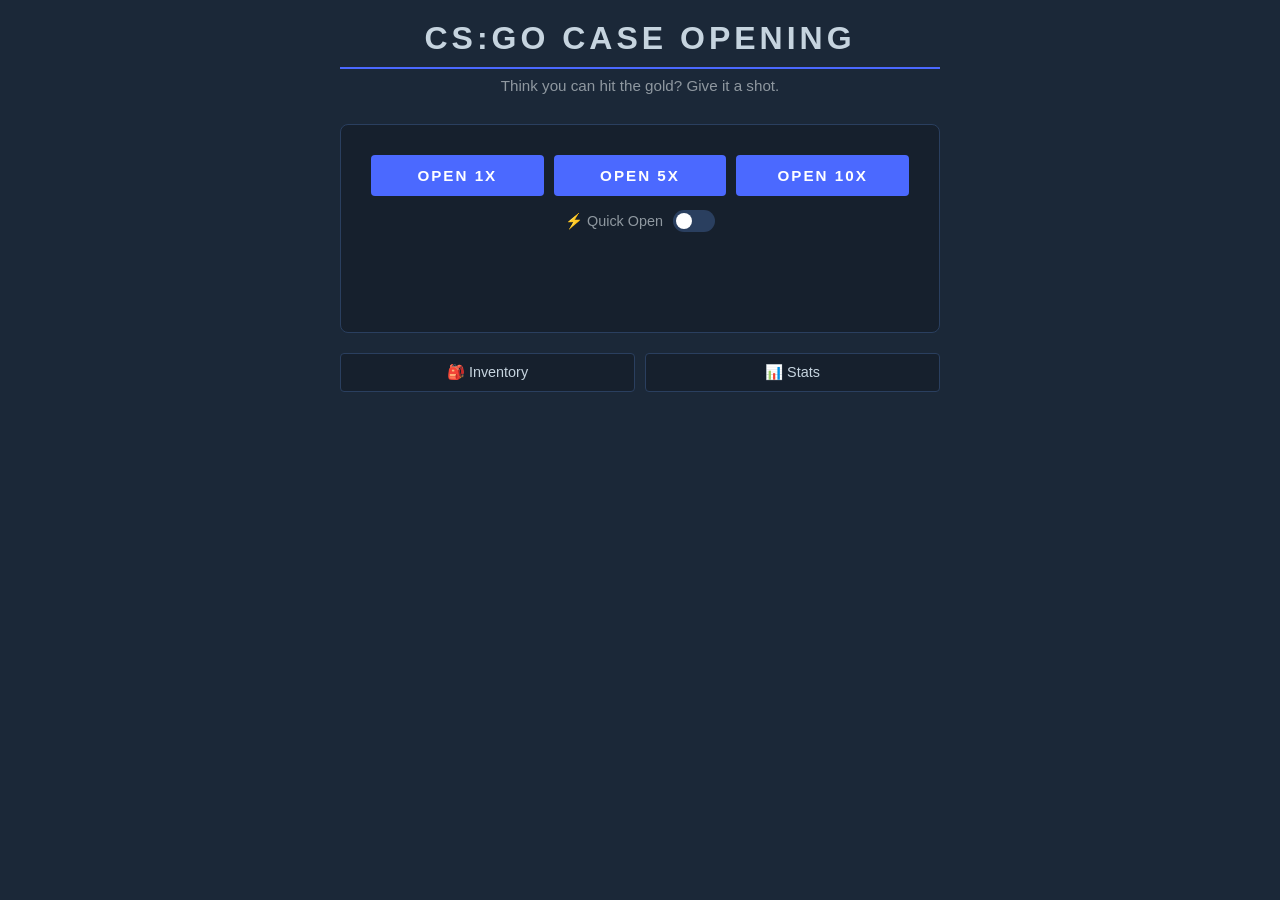
<file: web/index.html>
<!DOCTYPE html>
<html lang="en">
<head>
    <meta charset="UTF-8">
    <meta name="viewport" content="width=device-width, initial-scale=1.0">
    <title>CS:GO Case Opening Simulator</title>
    <link rel="stylesheet" href="style.css">
</head>
<body>

    <div class="banner">
        <h1>CS:GO Case Opening</h1>
        <p>Think you can hit the gold? Give it a shot.</p>
    </div>

    <div class="card">
        <div class="open-btns">
            <button class="open-btn" id="openBtn">Open 1x</button>
            <button class="open-btn" id="open5Btn">Open 5x</button>
            <button class="open-btn" id="open10Btn">Open 10x</button>
        </div>
        <div class="quick-toggle">
            <label class="toggle-label">
                <span>⚡ Quick Open</span>
                <input type="checkbox" id="quickToggle">
                <span class="toggle-slider"></span>
            </label>
        </div>

        <div class="rolling-text" id="rollingText"></div>

        <div class="item-card" id="itemCard">
            <div class="item-header" id="itemHeader">
                <div class="item-name" id="itemName"></div>
                <div class="item-subtitle" id="itemSubtitle"></div>
            </div>
            <div class="item-body">
                <div class="float-bar-container">
                    <div class="float-labels">
                        <span>FN</span>
                        <span>MW</span>
                        <span>FT</span>
                        <span>WW</span>
                        <span>BS</span>
                    </div>
                    <div class="float-bar">
                        <div class="float-marker" id="floatMarker"></div>
                    </div>
                </div>
                <div class="item-row"><span>Type</span>    <span id="iType"></span></div>
                <div class="item-row"><span>Rarity</span>  <span id="iRarity"></span></div>
                <div class="item-row"><span>Exterior</span><span id="iExterior"></span></div>
                <div class="item-row"><span>Float</span>   <span id="iFloat"></span></div>
                <div class="item-row"><span>Seed</span>    <span id="iSeed"></span></div>
                <div class="item-row"><span>Price</span>   <span id="iPrice"></span></div>
                <div class="item-row" id="stRow" style="display:none">
                    <span>StatTrak™</span><span id="iKills"></span>
                </div>
            </div>
            <div class="multi-results" id="multiResults"></div>
        </div>
    </div>

    <div class="secondary-btns">
        <button class="secondary-btn" id="invBtn">🎒 Inventory</button>
        <button class="secondary-btn" id="statsBtn">📊 Stats</button>
    </div>

    <div class="panel" id="invPanel">
        <h2>Your Inventory</h2>
        <div id="invList"></div>
        <button class="reset-btn" id="resetBtn">🗑️ Reset Inventory</button>
    </div>

    <div class="panel" id="statsPanel">
        <h2>Session Stats</h2>
        <div class="stats-grid" id="statsGrid"></div>
        <div class="item-row">
            <span>Best Roll</span>
            <span id="bestRoll">None yet</span>
        </div>
    </div>

    <script src="script.js"></script>
</body>
</html>
</file>
<file: web/style.css>
/* --- Reset & Base --- */
* {
    margin: 0;
    padding: 0;
    box-sizing: border-box;
}

body {
    background-color: #1b2838;
    color: #c6d4df;
    font-family: 'Segoe UI', Tahoma, Geneva, Verdana, sans-serif;
    min-height: 100vh;
    display: flex;
    flex-direction: column;
    align-items: center;
    padding: 20px;
}

/* --- Banner --- */
.banner {
    text-align: center;
    margin-bottom: 30px;
    width: 100%;
    max-width: 600px;
}

.banner h1 {
    font-size: 2rem;
    color: #c6d4df;
    text-transform: uppercase;
    letter-spacing: 4px;
    border-bottom: 2px solid #4b69ff;
    padding-bottom: 10px;
    margin-bottom: 8px;
}

.banner p {
    font-size: 0.95rem;
    color: #8f98a0;
}

/* --- Main Card --- */
.card {
    background-color: #16202d;
    border: 1px solid #2a3f5f;
    border-radius: 8px;
    padding: 30px;
    width: 100%;
    max-width: 600px;
    margin-bottom: 20px;
}

/* --- Multi open buttons --- */
.open-btns {
    display: flex;
    gap: 10px;
    margin-bottom: 14px;
}

.open-btns .open-btn {
    margin-bottom: 0;
    flex: 1;
    font-size: 0.95rem;
    padding: 12px 6px;
}

/* --- Open Button --- */
.open-btn {
    display: block;
    width: 100%;
    padding: 16px;
    background-color: #4b69ff;
    color: #fff;
    font-size: 1.1rem;
    font-weight: bold;
    text-transform: uppercase;
    letter-spacing: 2px;
    border: none;
    border-radius: 4px;
    cursor: pointer;
    transition: background-color 0.2s;
    margin-bottom: 24px;
}

.open-btn:hover {
    background-color: #3a56d4;
}

.open-btn:disabled {
    background-color: #2a3f5f;
    cursor: not-allowed;
}

/* --- Quick open toggle --- */
.quick-toggle {
    display: flex;
    justify-content: center;
    margin-bottom: 20px;
}

.toggle-label {
    display: flex;
    align-items: center;
    gap: 10px;
    cursor: pointer;
    font-size: 0.9rem;
    color: #8f98a0;
}

.toggle-label input {
    display: none;
}

.toggle-slider {
    width: 42px;
    height: 22px;
    background-color: #2a3f5f;
    border-radius: 11px;
    position: relative;
    transition: background-color 0.2s;
}

.toggle-slider::after {
    content: '';
    position: absolute;
    width: 16px;
    height: 16px;
    background-color: #fff;
    border-radius: 50%;
    top: 3px;
    left: 3px;
    transition: left 0.2s;
}

.toggle-label input:checked + .toggle-slider {
    background-color: #4b69ff;
}

.toggle-label input:checked + .toggle-slider::after {
    left: 23px;
}

/* --- Rolling Animation --- */
.rolling-text {
    text-align: center;
    font-size: 1.2rem;
    color: #8f98a0;
    min-height: 30px;
    margin-bottom: 20px;
    letter-spacing: 2px;
}

/* --- Item Card --- */
.item-card {
    display: none;
    border-radius: 6px;
    overflow: hidden;
}

.item-card.visible {
    display: block;
}

.item-header {
    padding: 16px;
    text-align: center;
}

.item-name {
    font-size: 1.3rem;
    font-weight: bold;
    color: #fff;
    margin-bottom: 4px;
}

.item-subtitle {
    font-size: 0.9rem;
    color: #c6d4df;
}

.item-body {
    background-color: #1b2838;
    padding: 16px;
}

.item-row {
    display: flex;
    justify-content: space-between;
    padding: 8px 0;
    border-bottom: 1px solid #2a3f5f;
    font-size: 0.9rem;
}

.item-row:last-child {
    border-bottom: none;
}

.item-row span:first-child {
    color: #8f98a0;
}

.item-row span:last-child {
    color: #c6d4df;
    font-weight: bold;
}

/* --- Float Bar --- */
.float-bar-container {
    padding: 12px 0;
    border-bottom: 1px solid #2a3f5f;
}

.float-labels {
    display: flex;
    justify-content: space-between;
    font-size: 0.75rem;
    color: #8f98a0;
    margin-bottom: 6px;
}

.float-bar {
    position: relative;
    height: 8px;
    border-radius: 4px;
    background: linear-gradient(to right, #4b69ff, #8847ff, #d32ce6, #eb4b4b, #b0c3d9);
    margin-bottom: 6px;
}

.float-marker {
    position: absolute;
    top: -4px;
    width: 4px;
    height: 16px;
    background-color: #fff;
    border-radius: 2px;
    transform: translateX(-50%);
    transition: left 0.5s ease;
}

/* --- Rarity Colours --- */
.rarity-gold   { background-color: #e4ae39; }
.rarity-red    { background-color: #eb4b4b; }
.rarity-pink   { background-color: #d32ce6; }
.rarity-purple { background-color: #8847ff; }
.rarity-blue   { background-color: #4b69ff; }

/* --- Multi results grid --- */
.multi-results {
    display: none;
    grid-template-columns: repeat(auto-fill, minmax(160px, 1fr));
    gap: 10px;
    margin-top: 20px;
}

.multi-results.visible {
    display: grid;
}

.multi-result-card {
    border-radius: 6px;
    overflow: hidden;
}

.multi-result-card.highlight {
    outline: 2px solid #fff;
}

.multi-result-header {
    padding: 8px;
    text-align: center;
    font-size: 0.78rem;
    font-weight: bold;
    color: #fff;
}

.multi-result-body {
    background-color: #1b2838;
    padding: 8px;
    font-size: 0.78rem;
}

.multi-result-body div {
    color: #8f98a0;
    margin-bottom: 2px;
}

.multi-result-body span {
    color: #c6d4df;
}

/* --- Inventory & Stats Buttons --- */
.secondary-btns {
    display: flex;
    gap: 10px;
    margin-bottom: 20px;
    width: 100%;
    max-width: 600px;
}

.secondary-btn {
    flex: 1;
    padding: 10px;
    background-color: #16202d;
    border: 1px solid #2a3f5f;
    color: #c6d4df;
    font-size: 0.9rem;
    border-radius: 4px;
    cursor: pointer;
    transition: background-color 0.2s;
}

.secondary-btn:hover {
    background-color: #2a3f5f;
}

/* --- Panels --- */
.panel {
    display: none;
    background-color: #16202d;
    border: 1px solid #2a3f5f;
    border-radius: 8px;
    padding: 20px;
    width: 100%;
    max-width: 600px;
    margin-bottom: 20px;
}

.panel.visible {
    display: block;
}

.panel h2 {
    font-size: 1rem;
    text-transform: uppercase;
    letter-spacing: 2px;
    color: #c6d4df;
    margin-bottom: 16px;
    border-bottom: 1px solid #2a3f5f;
    padding-bottom: 10px;
}

/* --- Inventory --- */
.inventory-item {
    padding: 10px 0;
    border-bottom: 1px solid #2a3f5f;
    font-size: 0.88rem;
}

.inventory-item:last-child {
    border-bottom: none;
}

.inventory-item-name {
    color: #c6d4df;
    font-weight: bold;
    margin-bottom: 2px;
}

.inventory-item-detail {
    color: #8f98a0;
}

.empty-msg {
    color: #8f98a0;
    font-size: 0.9rem;
    text-align: center;
    padding: 20px 0;
}

.reset-btn {
    margin-top: 14px;
    padding: 8px 16px;
    background-color: #c23b22;
    color: #fff;
    border: none;
    border-radius: 4px;
    cursor: pointer;
    font-size: 0.85rem;
    transition: background-color 0.2s;
}

.reset-btn:hover {
    background-color: #a0301a;
}

/* --- Stats --- */
.stats-grid {
    display: grid;
    grid-template-columns: 1fr 1fr;
    gap: 10px;
    margin-bottom: 14px;
}

.stat-box {
    background-color: #1b2838;
    border-radius: 4px;
    padding: 10px;
    text-align: center;
}

.stat-box .stat-label {
    font-size: 0.8rem;
    color: #8f98a0;
    margin-bottom: 4px;
}

.stat-box .stat-value {
    font-size: 1.4rem;
    font-weight: bold;
    color: #c6d4df;
}

/* --- Mobile --- */
@media (max-width: 480px) {
    .banner h1 {
        font-size: 1.4rem;
        letter-spacing: 2px;
    }

    .card {
        padding: 16px;
    }

    .open-btn {
        font-size: 1rem;
    }

    .multi-results {
        grid-template-columns: 1fr 1fr;
    }
}
</file>
